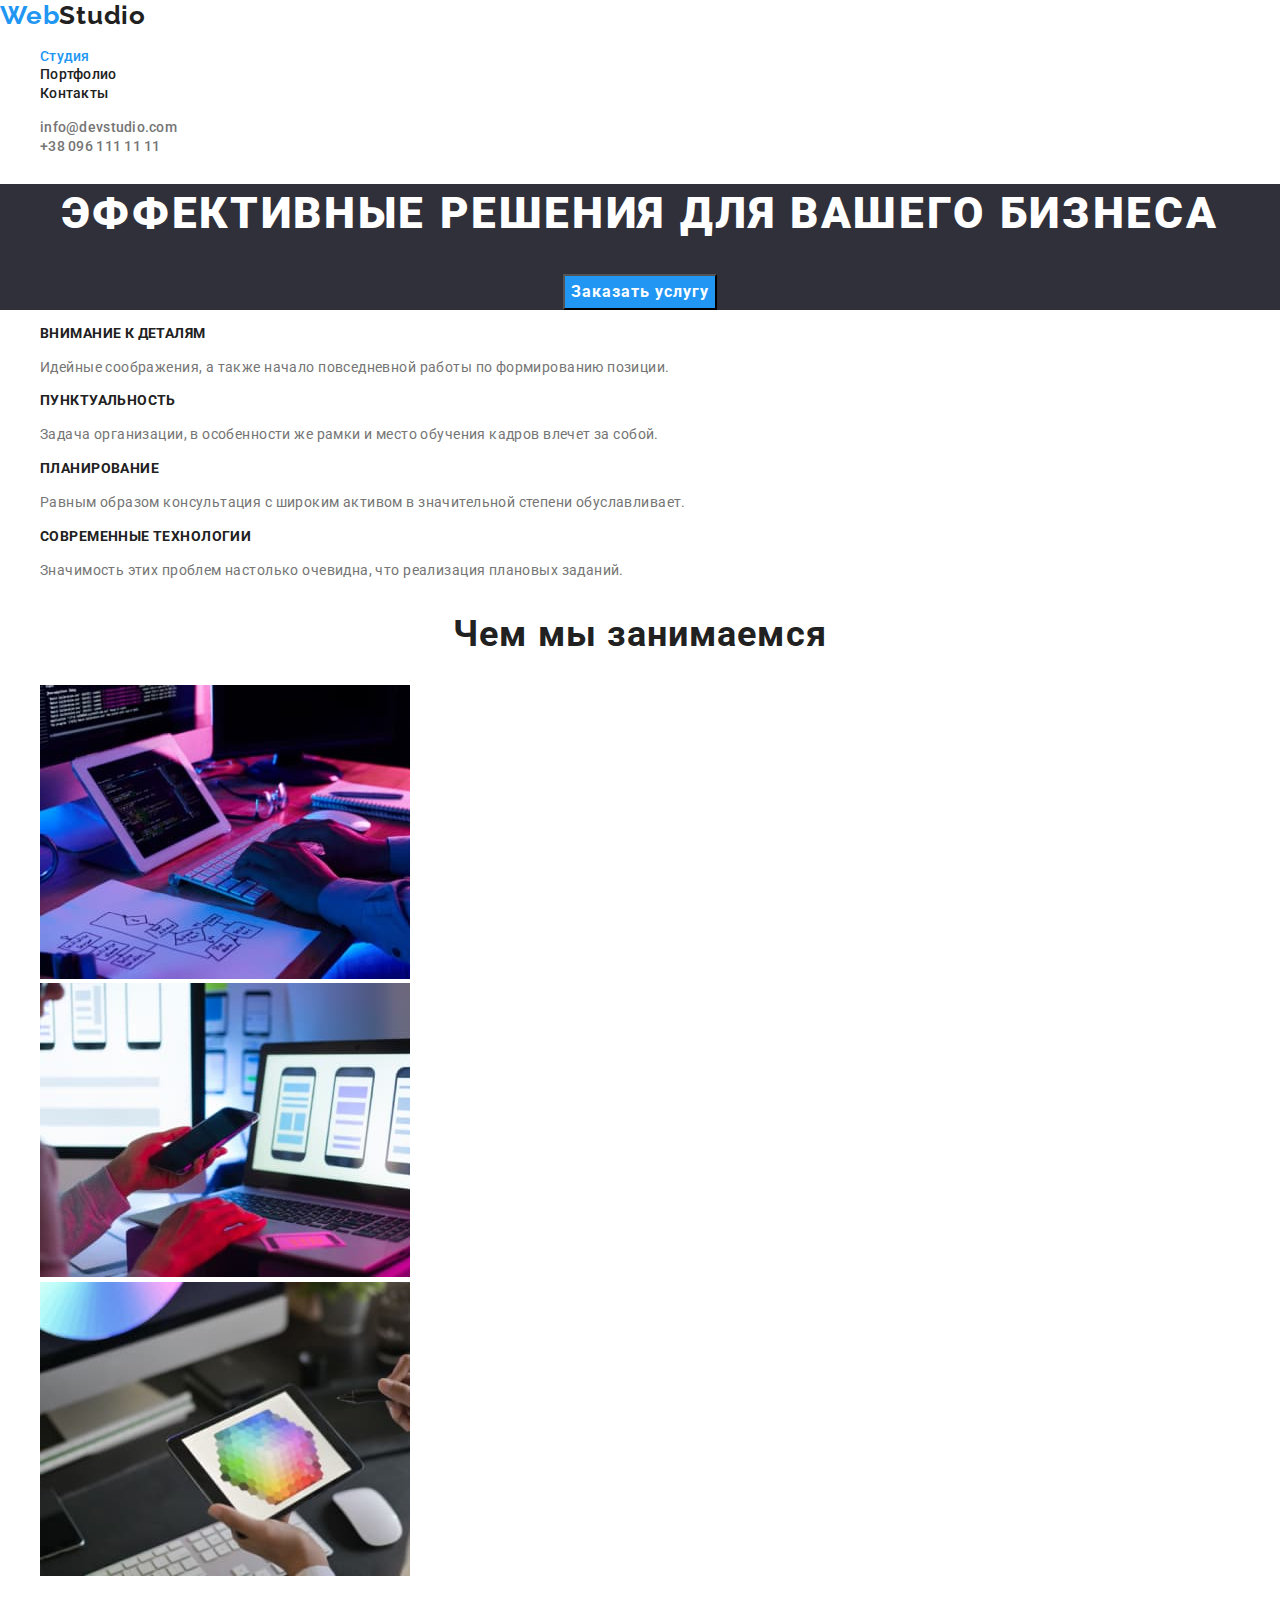
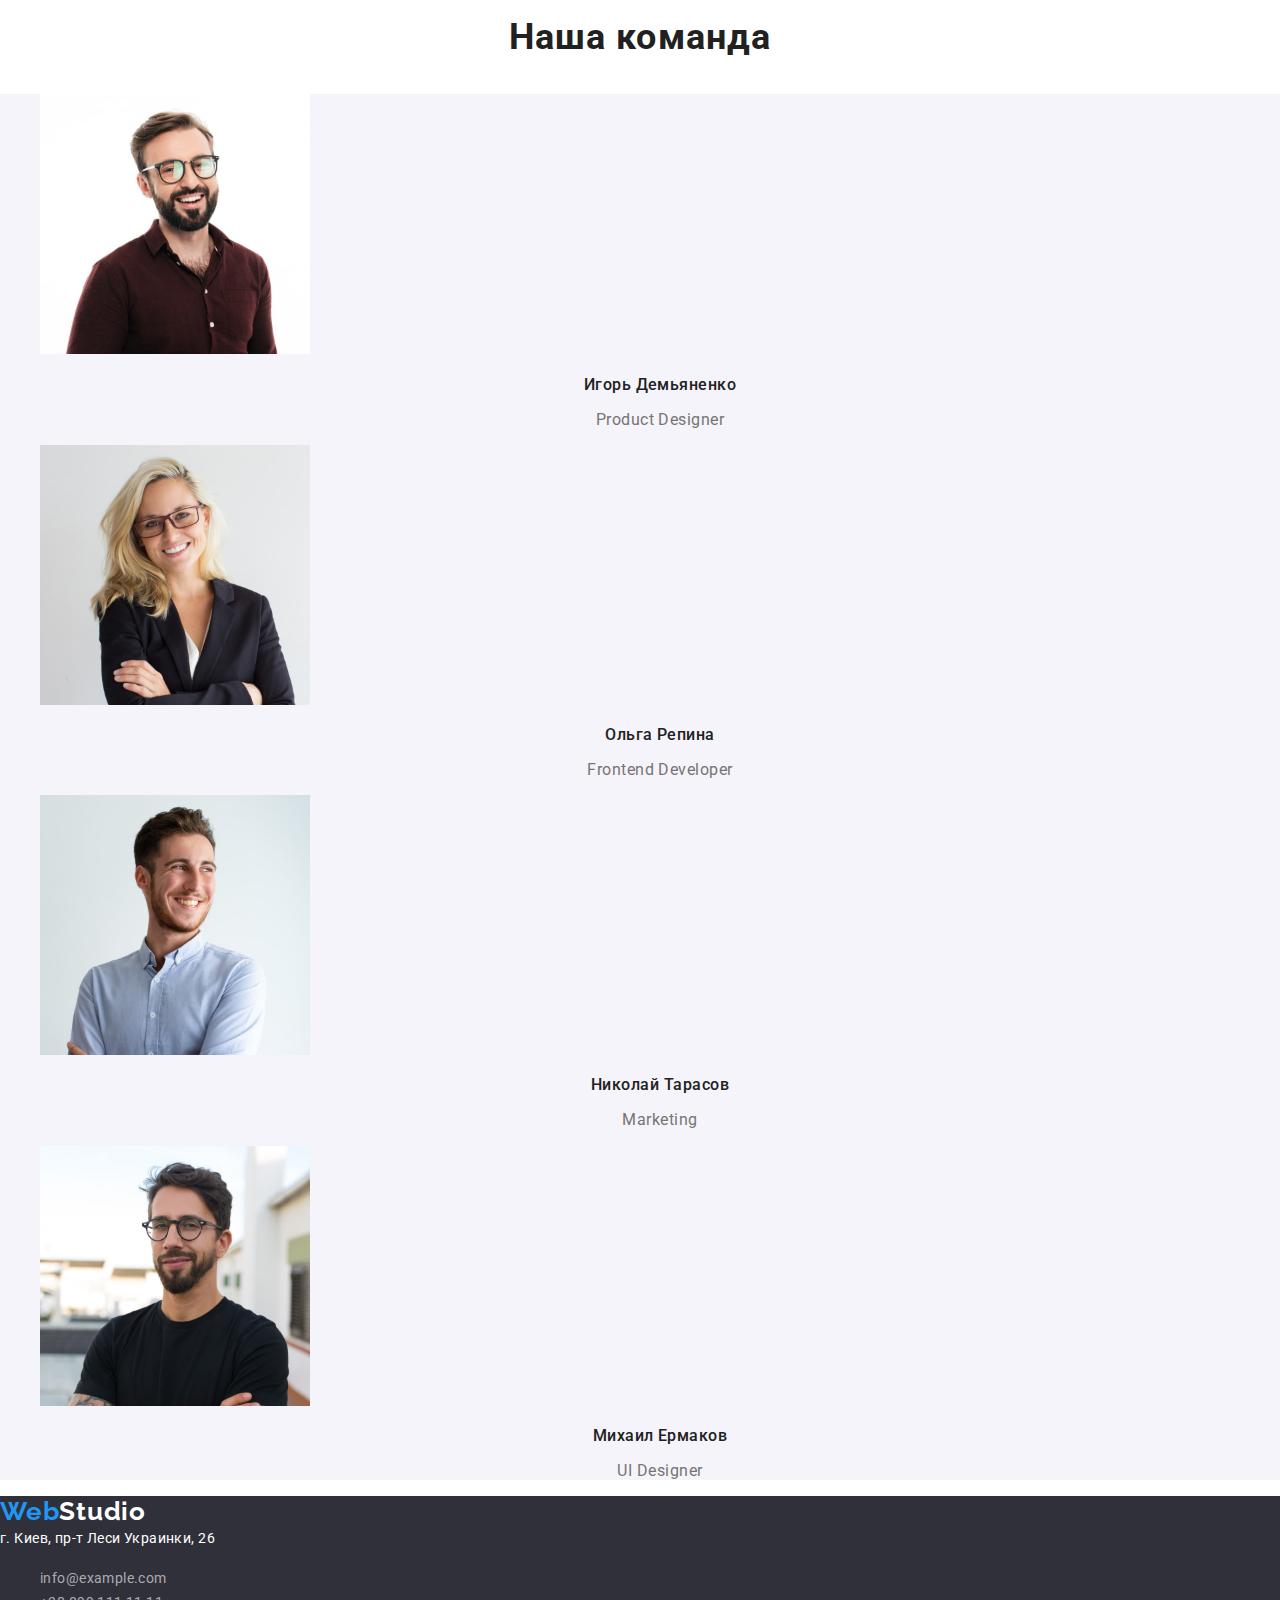
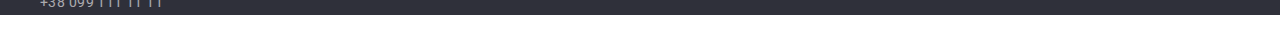
<file: index.html>
<!DOCTYPE html>
<html lang="ru">

<head>
    <meta charset="UTF-8">
    <meta name="viewport" content="width=device-width, initial-scale=1.0">
    <title>WebStudio</title>
    <link rel="preconnect" href="https://fonts.googleapis.com">
    <link rel="preconnect" href="https://fonts.gstatic.com" crossorigin>
    <link
        href="https://fonts.googleapis.com/css2?family=Raleway:wght@700&family=Roboto:wght@400;500;700;900&display=swap"
        rel="stylesheet">
    <link rel="stylesheet" href="https://cdnjs.cloudflare.com/ajax/libs/modern-normalize/1.0.0/modern-normalize.min.css"
        integrity=" " crossorigin="" />
    <link rel="stylesheet" href="./css/styles.css" />
</head>

<body>
    <!--Header-->
    <header class="header">
        <nav class="navigation">
            <a class="logo link" href="./index.html"><span class="web-logo">Web</span>Studio</a>
            <ul class="menu list">
                <li class="menu-item">
                    <a class="menu-link menu-link-blue link current" href="./index.html">Студия</a>
                </li>
                <li class="menu-item">
                    <a class="menu-link menu-link-black link" href="./portfolio.html">Портфолио</a>
                </li>
                <li class="menu-item">
                    <a class="menu-link menu-link-black link" href="#">Контакты</a>
                </li>
            </ul>
        </nav>
        <ul class="contacts list">
            <li class="contacts-item">
                <a class="mail-link link" href="mailto:info@devstudio.com">info@devstudio.com</a>
            </li>
            <li class="contacts-item">
                <a class="tel-link link" href="tel:+380961111111">+38 096 111 11 11</a>
            </li>
        </ul>
    </header>
    <main>
        <!--HERO-->
        <section class="hero">
            <h1 class="title"> Эффективные решения для вашего бизнеса </h1>
            <button class="modal-btn" type="button"> Заказать услугу </button>
        </section>
        <!--Features-->
        <section class="features">
            <ul class="features-item list">
                <li class="advantages">
                    <h3 class="advantages-item">Внимание к деталям</h3>
                    <p class="advantages-item-text">
                        Идейные соображения, а также начало повседневной работы по формированию позиции.
                    </p>
                </li>
                <li class="advantages">
                    <h3 class="advantages-item">Пунктуальность</h3>
                    <p class="advantages-item-text">
                        Задача организации, в особенности же рамки и место обучения кадров влечет за собой.
                    </p>
                </li>
                <li class="advantages">
                    <h3 class="advantages-item">Планирование</h3>
                    <p class="advantages-item-text">
                        Равным образом консультация с широким активом в значительной степени обуславливает.
                    </p>
                </li>
                <li class="advantages">
                    <h3 class="advantages-item">Современные технологии</h3>
                    <p class="advantages-item-text">
                        Значимость этих проблем настолько очевидна, что реализация плановых заданий.
                    </p>
                </li>
            </ul>
        </section>
        <!--Examples-->
        <section class="examples">
            <h2 class="examples-item-title">Чем мы занимаемся</h2>
            <ul class="examples-item list">
                <li class="examples-picture">
                    <img src=" ./images/img-1-2.jpg" width="370" height="294" alt="Работа в офисе" />
                </li>
                <li class="examples-picture">
                    <img src=" ./images/img-3-2.jpg" width="370" height="294" alt="Работа в офисе" />
                </li>
                <li class="examples-picture">
                    <img src=" ./images/img-4-2.jpg" width="370" height="294" alt="Работа в офисе" />
                </li>
            </ul>
        </section>
        <!--Team-->
        <section class="team">
            <h3 class="team-item-title">Наша команда</h3>
            <ul class="team-item list">
                <li class="team-picture">
                    <img src="./images/img-5-2.jpg" width="270" height="260" alt="Фото мужчины" />
                    <h3 class="img-title">Игорь Демьяненко</h3>
                    <p class="img-subtitle">Product Designer</p>
                </li>
                <li class="team-picture">
                    <img src="./images/img-6-2.jpg" width="270" height="260" alt="Фото женщины" />
                    <h3 class="img-title">Ольга Репина</h3>
                    <p class="img-subtitle">Frontend Developer</p>
                </li>
                <li class="team-picture">
                    <img src="./images/img-7-2.jpg" width="270" height="260" alt="Фото мужчины" />
                    <h3 class="img-title">Николай Тарасов</h3>
                    <p class="img-subtitle">Marketing</p>
                </li>
                <li class="team-picture">
                    <img src="./images/img-8-2.jpg" width="270" height="260" alt="Фото мужчины" />
                    <h3 class="img-title">Михаил Ермаков</h3>
                    <p class="img-subtitle">UI Designer</p>
                </li>
            </ul>
        </section>
    </main>

    <!--Footer-->
    <footer class="footer">
        <a class="logo-footer link" href="./index.html"><span class="web-logo-footer">Web</span>Studio</a>
        <address class="desk-address link"> г. Киев, пр-т Леси Украинки, 26 </address>
        <ul class="contacts list">
            <li class="desk-mail">
                <a class="contacts-mail link" href="">info@example.com</a>
            </li>
            <li class="desk-tel">
                <a class="contacts-tel link" href="">+38 099 111 11 11</a>
            </li>
        </ul>
    </footer>
</body>

</html>
</file>
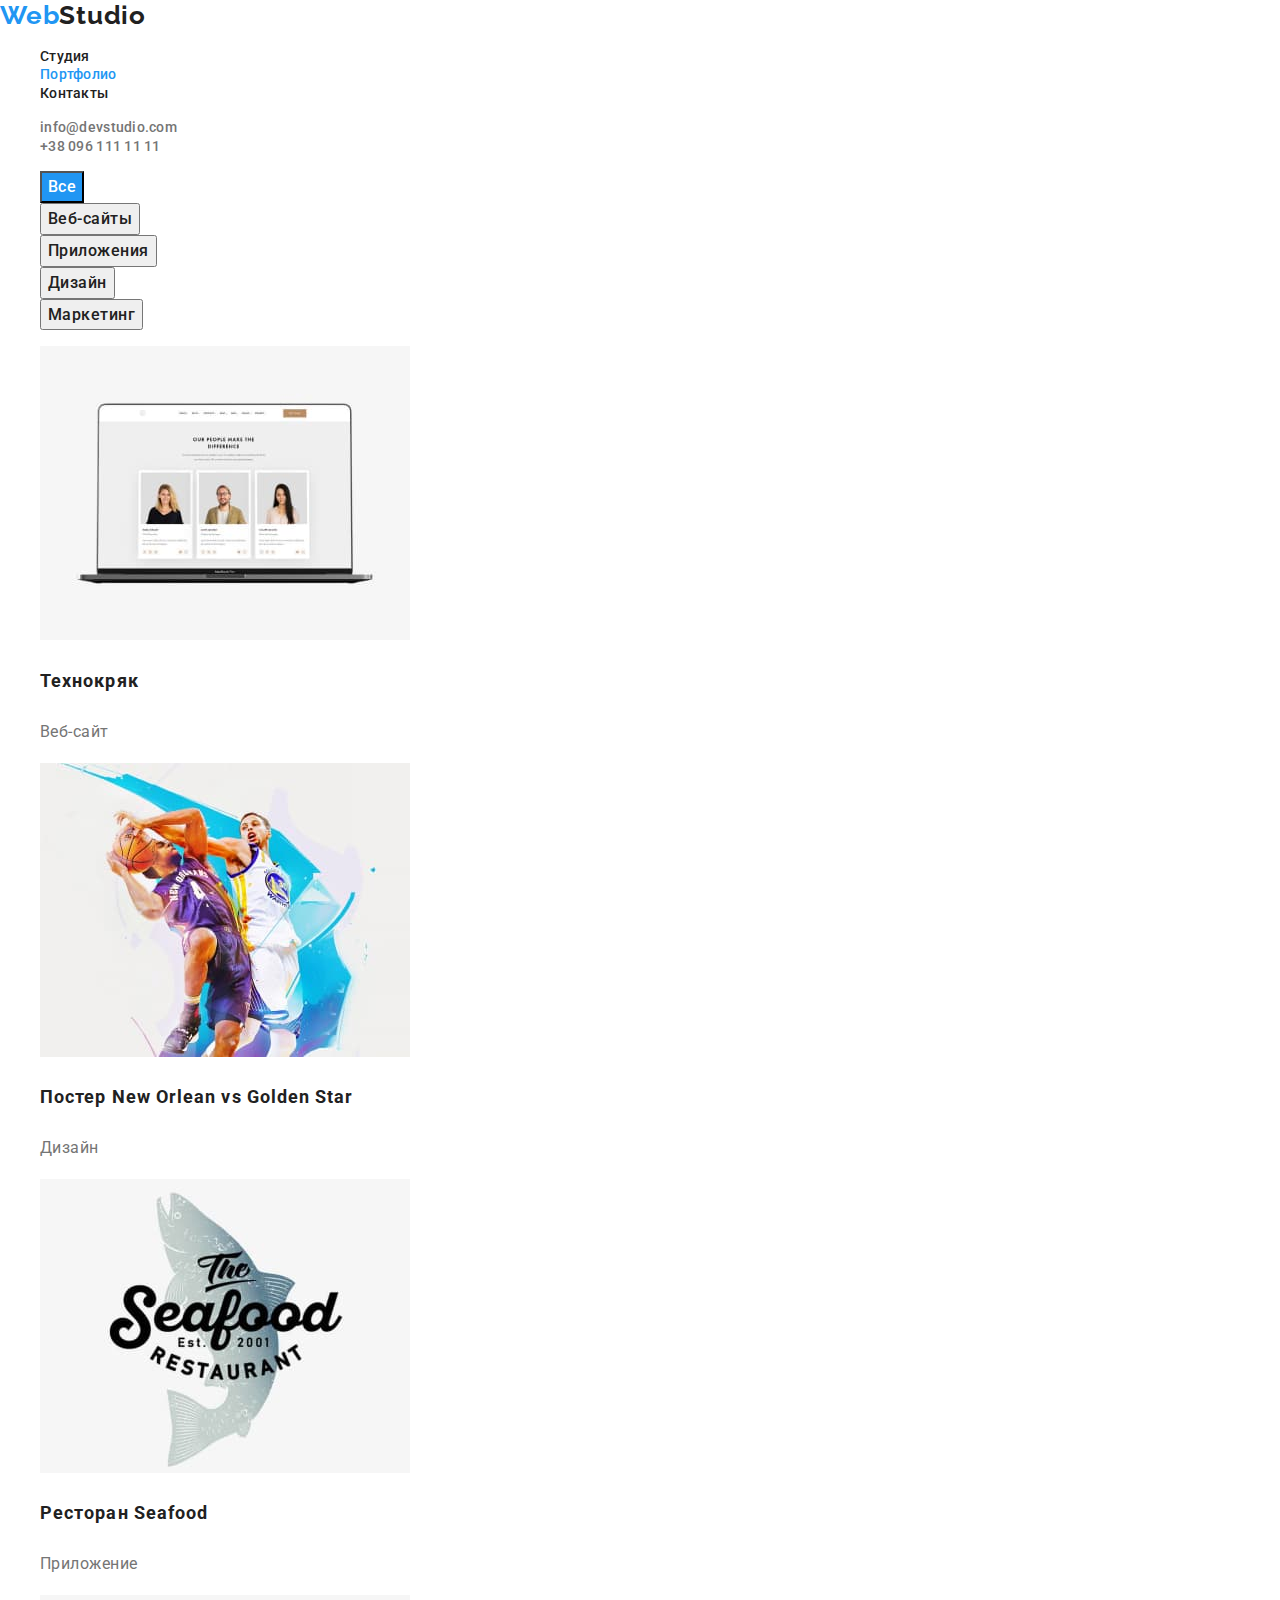
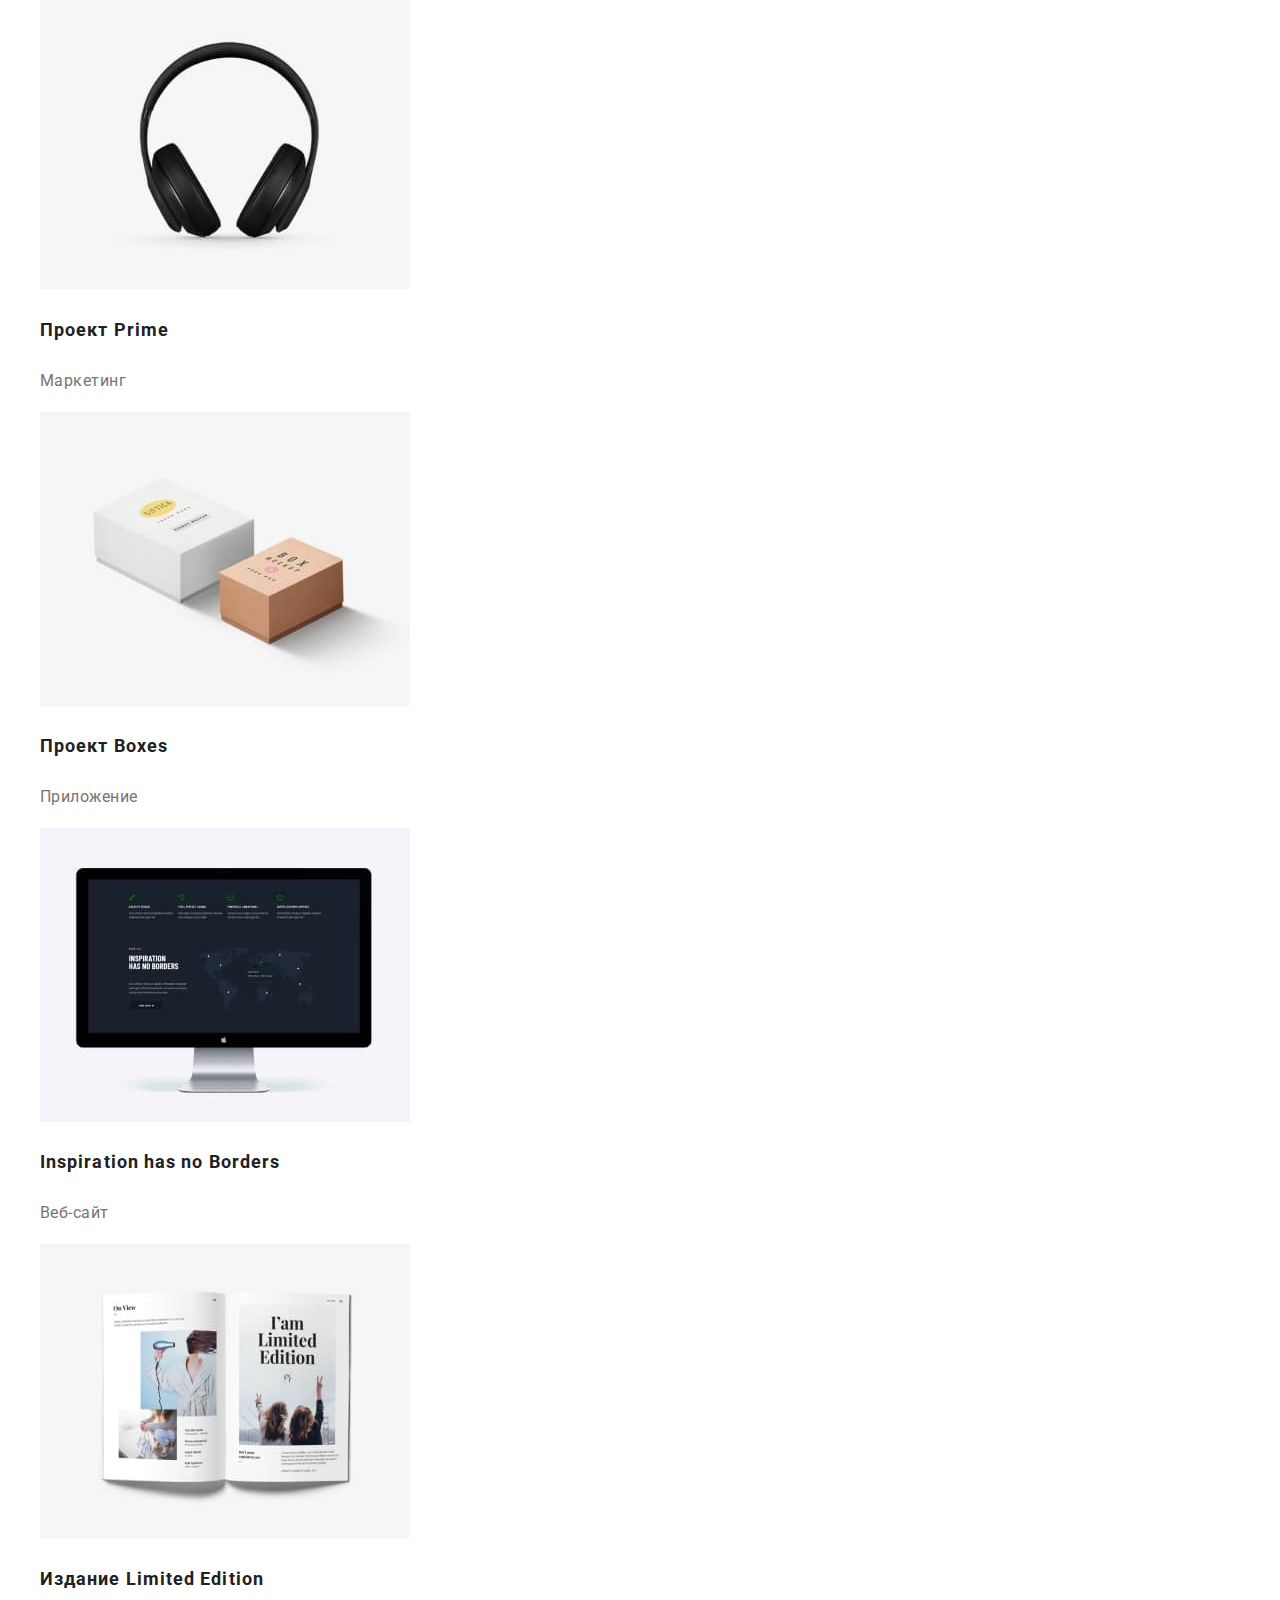
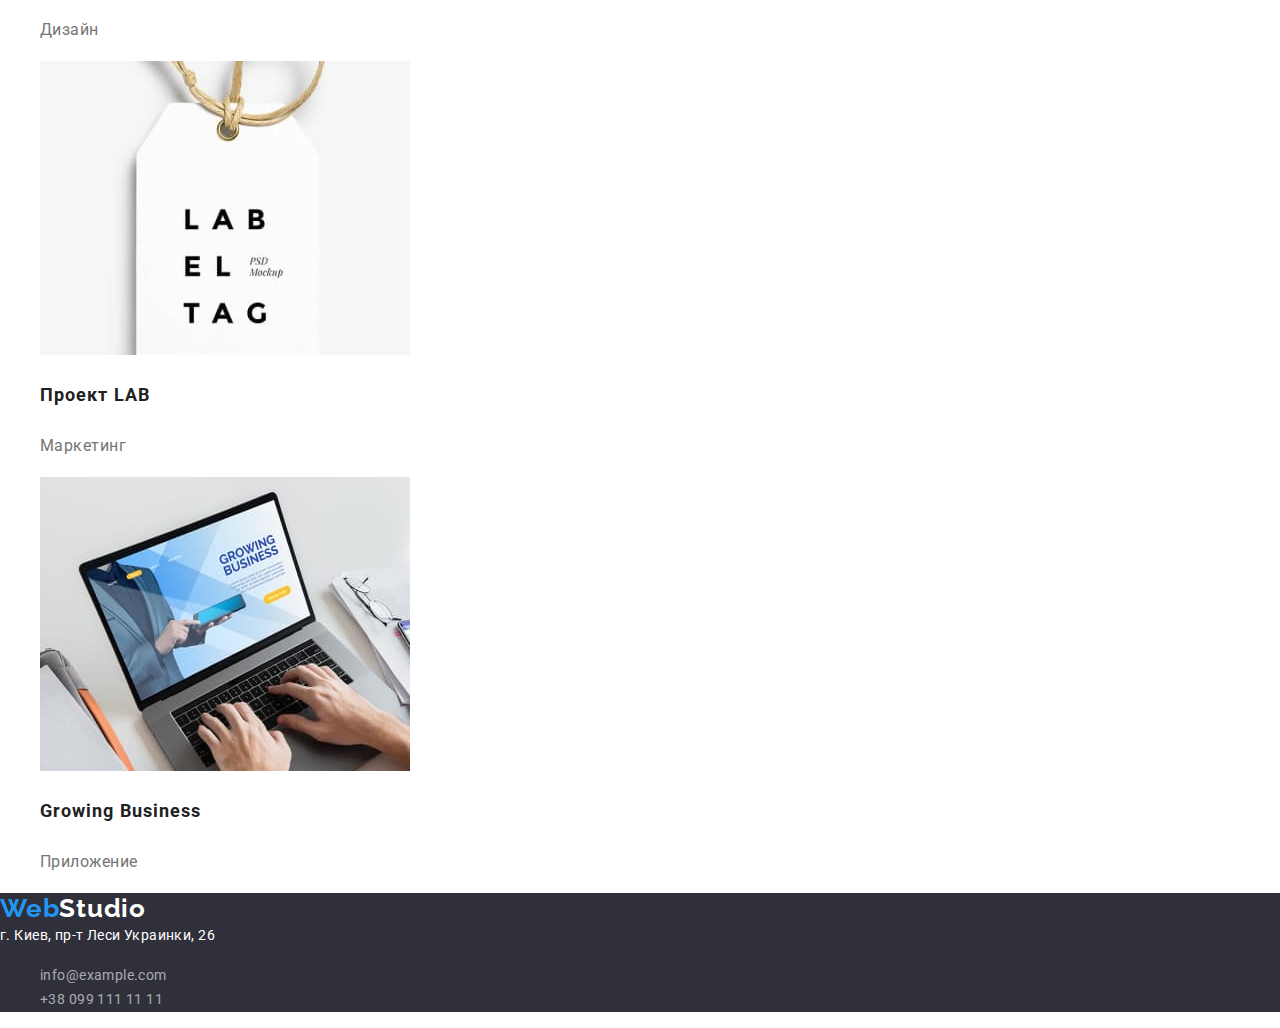
<file: portfolio.html>
<!DOCTYPE html>
<html lang="ru">

<head>
    <meta charset="UTF-8">
    <meta name="viewport" content="width=device-width, initial-scale=1.0">
    <title>WebStudio</title>
    <link rel="preconnect" href="https://fonts.googleapis.com">
    <link rel="preconnect" href="https://fonts.gstatic.com" crossorigin>
    <link
        href="https://fonts.googleapis.com/css2?family=Raleway:wght@700&family=Roboto:wght@400;500;700;900&display=swap"
        rel="stylesheet">
    <link rel="stylesheet" href="https://cdnjs.cloudflare.com/ajax/libs/modern-normalize/1.0.0/modern-normalize.min.css"
        integrity=" " crossorigin="" />
    <link rel="stylesheet" href="./css/styles.css" />
</head>

<body>
    <!--Header-->
    <header class="header">
        <nav class="navigation">
            <a class="logo link" href="./index.html"><span class="web-logo">Web</span>Studio</a>
            <ul class="menu list">
                <li class="menu-item">
                    <a class="menu-link menu-link-blue-port link" href="./index.html">Студия</a>
                </li>
                <li class="menu-item">
                    <a class="menu-link menu-link-black link current" href="./portfolio.html">Портфолио</a>
                </li>
                <li class="menu-item">
                    <a class="menu-link menu-link-black link" href="#">Контакты</a>
                </li>
            </ul>
        </nav>
        <ul class="contacts list">
            <li class="contacts-item">
                <a class="mail-link link" href="mailto:info@devstudio.com">info@devstudio.com</a>
            </li>
            <li class="contacts-item">
                <a class="tel-link link" href="tel:+380961111111">+38 096 111 11 11</a>
            </li>
        </ul>
    </header>

    <main>
        <h1 class="hiden"> Content of page Portfolio </h1>
        <section class="content">
            <ul class="content-item list">
                <li class="modal-btn-item list">
                    <button class="modal-btn-port-blue" type="button"> Все </button>
                </li>
                <li>
                    <button class="modal-btn-port" type="button"> Веб-сайты </button>
                </li>
                <li>
                    <button class="modal-btn-port" type="button"> Приложения </button>
                </li>
                <li>
                    <button class="modal-btn-port" type="button"> Дизайн </button>
                </li>
                <li>
                    <button class="modal-btn-port" type="button"> Маркетинг</button>
                </li>
            </ul>

            <h2 class="hiden"> Gallery of works </h2>

            <ul class="gallery list">
                <li class="gallery-picture">
                    <img src="images/img-9-2.jpg" width="370" height="294" alt="Наши специалисты" />
                    <h3 class="img-headline">Технокряк</h3>
                    <p class="img-headline-subtitle">Веб-сайт</p>
                </li>
                <li class="gallery-picture">
                    <img src="images/img-10-2.jpg" width="370" height="294" alt="Спортсмены" />
                    <h3 class="img-headline">Постер New Orlean vs Golden Star</h3>
                    <p class="img-headline-subtitle">Дизайн</p>
                </li>
                <li class="gallery-picture">
                    <img src="images/img-11-2.jpg" width="370" height="294" alt="Ресторан" />
                    <h3 class="img-headline">Ресторан Seafood</h3>
                    <p class="img-headline-subtitle">Приложение</p>
                </li>
                <li class="gallery-picture">
                    <img src="images/img-12-2.jpg" width="370" height="294" alt="Наушники" />
                    <h3 class="img-headline">Проект Prime</h3>
                    <p class="img-headline-subtitle">Маркетинг</p>
                </li>
                <li class="gallery-picture">
                    <img src="images/img-13-2.jpg" width="370" height="294" alt="Коробки" />
                    <h3 class="img-headline">Проект Boxes</h3>
                    <p class="img-headline-subtitle">Приложение</p>
                </li>
                <li class="gallery-picture">
                    <img src="images/img-14-2.jpg" width="370" height="294" alt="Монитор" />
                    <h3 class="img-headline">Inspiration has no Borders</h3>
                    <p class="img-headline-subtitle">Веб-сайт</p>
                </li>
                <li class="gallery-picture">
                    <img src="images/img-15-2.jpg" width="370" height="294" alt="Книга" />
                    <h3 class="img-headline">Издание Limited Edition</h3>
                    <p class="img-headline-subtitle">Дизайн</p>
                </li>
                <li class="gallery-picture">
                    <img src="images/img-16-2.jpg" width="370" height="294" alt="Этикетка" />
                    <h3 class="img-headline">Проект LAB</h3>
                    <p class="img-headline-subtitle">Маркетинг</p>
                </li>
                <li class="gallery-picture">
                    <img src="images/img-17-2.jpg" width="370" height="294" alt="Ноутбук" />
                    <h3 class="img-headline">Growing Business</h3>
                    <p class="img-headline-subtitle">Приложение</p>
                </li>

            </ul>

        </section>

    </main>

    <!--Footer-->
    <footer class="footer">
        <a class="logo-footer link" href="./index.html"><span class="web-logo-footer">Web</span>Studio</a>
        <address class="desk-address link"> г. Киев, пр-т Леси Украинки, 26 </address>
        <ul class="contacts list">
            <li class="desk-mail">
                <a class="contacts-mail link" href="">info@example.com</a>
            </li>
            <li class="desk-tel">
                <a class="contacts-tel link" href="">+38 099 111 11 11</a>
            </li>
        </ul>
    </footer>
</body>

</html>
</file>
<file: css/styles.css>
:root {
  --main-font: 'Roboto', sans-serif;
  --secondary-font: 'Raleway', sans-serif;
  --accent-color: #e5e5e5;
  --primary-text-color: #212121;
  --secondary-text-color: #757575;
  --third-text-color: #ffffff;
  --title-text-color: #2196f3;
  --secondary-background-color: #2f303a;
  --third-background-color: #f5f4fa;
}
.list {
  list-style: none;
}
.link {
  text-decoration: none;
}

.body {
  font-family: var(--main-font);
  font-weight: 500;
  color: var(--primary-background-color);
  background-color: var(--accent-color);
}

/*=============HEADER=============*/

.logo {
  font-family: 'Raleway', sans-serif;
  font-weight: 700;
  font-size: 26px;
  line-height: 1.19;
  letter-spacing: 0.03em;
  color: var(--primary-text-color);
}
.web-logo {
  color: var(--title-text-color);
}
.menu-link {
  font-family: var(--main-font);
  font-weight: 500;
  font-size: 14px;
  line-height: 1.14;
  letter-spacing: 0.02em;

  color: var(--title-text-color);
}
.menu-link.menu-link-black {
  color: var(--primary-text-color);
}

.menu-link:hover,
.menu-link:focus {
  color: var(--title-text-color);
}
.menu-link.current {
  color: var(--title-text-color);
}

.menu-link:active {
  color: var(--title-text-color);
}

.mail-link:active {
  color: var(--title-text-color);
}

.mail-link:hover,
.mail-link:focus {
  color: var(--title-text-color);
}
.tel-link:hover {
  color: var(--title-text-color);
}

.mail-link {
  font-family: var(--main-font);
  font-weight: 500;
  font-size: 14px;
  line-height: 1.14;
  letter-spacing: 0.02em;
  color: var(--secondary-text-color);
}
.tel-link {
  font-family: var(--main-font);
  font-weight: 500;
  font-size: 14px;
  line-height: 1.14;
  letter-spacing: 0.02em;
  color: var(--secondary-text-color);
}

/*=============END HEADER=============*/

/*=============HERO=============*/

.hero {
  text-align: center;
  font-family: var(--main-font);
  font-weight: 900;
  font-size: 44px;
  line-height: 1.36;
  text-align: center;
  letter-spacing: 0.06em;
  text-transform: uppercase;

  color: var(--third-text-color);

  background-color: var(--secondary-background-color);
}
.title {
  text-align: center;
  font-family: var(--main-font);
  font-weight: 900;
  font-size: 44px;
  line-height: 1.36;
  text-align: center;
  letter-spacing: 0.06em;
  text-transform: uppercase;

  color: var(--third-text-color);

  background-color: var(--secondary-background-color);
}

.menu-item:hover,
.menu-item:focus {
  text-decoration: none;
  list-style: none;
}
.menu.link.current {
  color: var(--title-text-color);
}

.modal-btn {
  font-family: var(--main-font);
  font-weight: 700;
  font-size: 16px;
  line-height: 1.87;

  display: flex;
  align-items: center;
  text-align: center;
  letter-spacing: 0.06em;

  color: var(--third-text-color);
  background-color: var(--title-text-color);
  margin: 0 auto;
}
/*=============END HERO=============*/
/*=============FEATURES=============*/

.advantages-item {
  font-family: var(--main-font);
  font-weight: 700;
  font-size: 14px;
  line-height: 1.14;
  letter-spacing: 0.03em;
  text-transform: uppercase;

  color: var(--primary-text-color);
}
.advantages-item-text {
  font-family: var(--main-font);
  font-size: 14px;
  line-height: 1.71;
  letter-spacing: 0.03em;

  color: var(--secondary-text-color);
}
/*=============END FEATURES=============*/
/*=============EXAMPLES=============*/
.examples-item-title {
  font-family: var(--main-font);
  font-weight: 700;
  font-size: 36px;
  line-height: 1.17;
  text-align: center;
  letter-spacing: 0.03em;

  color: var(--primary-text-color);
}

/*============END EXAMPLES=============*/
/*============TEAM=============*/
.team-item-title {
  font-family: var(--main-font);
  font-weight: 700;
  font-size: 36px;
  line-height: 42px;
  text-align: center;
  letter-spacing: 0.03em;

  color: var(--primary-text-color);
}

.team-item {
  background: var(--third-background-color);
}

.img-title {
  font-family: var(--main-font);
  font-weight: 500;
  font-size: 16px;
  line-height: 1.19;
  text-align: center;
  letter-spacing: 0.03em;

  color: var(--primary-text-color);
}

.img-subtitle {
  font-family: var(--main-font);
  font-size: 16px;
  line-height: 1.19;
  text-align: center;
  letter-spacing: 0.03em;

  color: var(--secondary-text-color);
}

/*============END TEAM=============*/
/*============FOOTER=============*/
.footer {
  background-color: var(--secondary-background-color);
}

.logo-footer {
  font-family: var(--secondary-font);
  font-weight: 700;
  font-size: 26px;
  line-height: 1.19;
  letter-spacing: 0.03em;

  color: var(--third-text-color);
}
.web-logo-footer {
  color: var(--title-text-color);
}
.desk-address {
  font-family: var(--main-font);
  font-size: 14px;
  line-height: 1.71;
  letter-spacing: 0.03em;
  cursor: pointer;
  color: var(--third-text-color);
  font-style: normal;
}
.contacts-mail {
  font-family: var(--main-font);
  font-size: 14px;
  line-height: 1.71;
  letter-spacing: 0.03em;

  color: rgba(255, 255, 255, 0.6);
  font-style: normal;
}

.contacts-tel {
  font-family: var(--main-font);
  font-size: 14px;
  line-height: 1.71;
  letter-spacing: 0.03em;

  color: rgba(255, 255, 255, 0.6);
  font-style: normal;
}

/*============END FOOTER=============*/

/*============CONTENT OF PAGE PORTFOLIO=============*/
.menu-link-blue-port {
  font-family: var(--main-font);
  font-weight: 500;
  font-size: 14px;
  line-height: 1.14;
  letter-spacing: 0.02em;
  color: var(--primary-text-color);
}

.hiden {
  display: none;
}

.modal-btn-port-blue {
  font-family: var(--main-font);
  font-weight: 500;
  font-size: 16px;
  line-height: 1.62;

  text-align: center;
  letter-spacing: 0.03em;

  color: var(--third-text-color);
  background-color: var(--title-text-color);
  cursor: pointer;
}
.modal-btn-port {
  font-family: var(--main-font);
  font-weight: 500;
  font-size: 16px;
  line-height: 1.62;

  text-align: center;
  letter-spacing: 0.03em;

  color: var(--primary-text-color);
}
 {
  background-color: #f5f4fa;
  cursor: pointer;
}

.modal-btn-port-blue:hover,
.modal-btn-port-blue:focus {
  color: var(--title-text-color);
}
.modal-btn-port:hover,
.modal-btn-port:focus {
  color: var(--third-text-color);
  background-color: var(--title-text-color);
}

/*============END CONTENT OF PAGE PORTFOLIO=============*/

/*============GALLERY OF WORKS=============*/
.img-headline {
  font-family: var(--main-font);
  font-weight: 700;
  font-size: 18px;
  line-height: 2;
  letter-spacing: 0.06em;

  color: var(--primary-text-color);
}
.img-headline-subtitle {
  font-family: var(--main-font);
  font-size: 16px;
  line-height: 1.87;
  letter-spacing: 0.03em;

  color: var(--secondary-text-color);
}

/*===========END GALLERY OF WORKS=============*/
</file>
